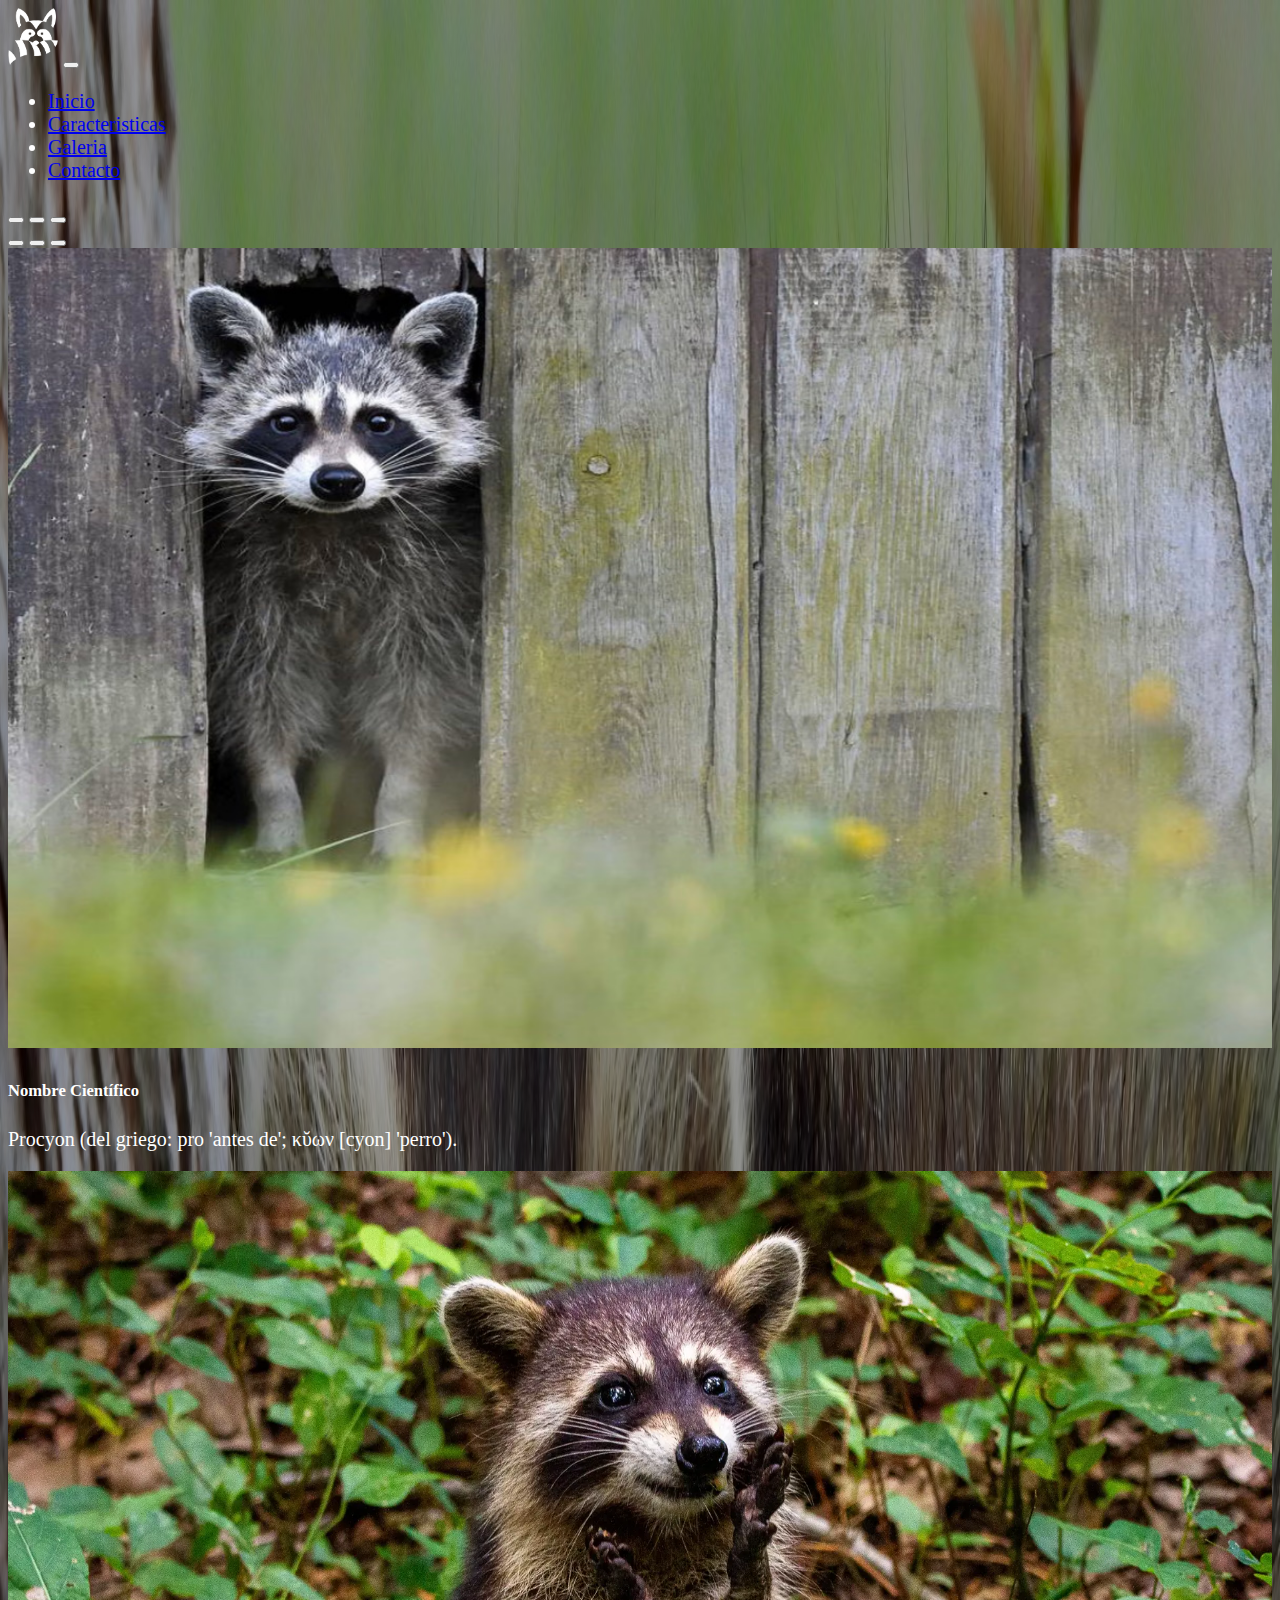
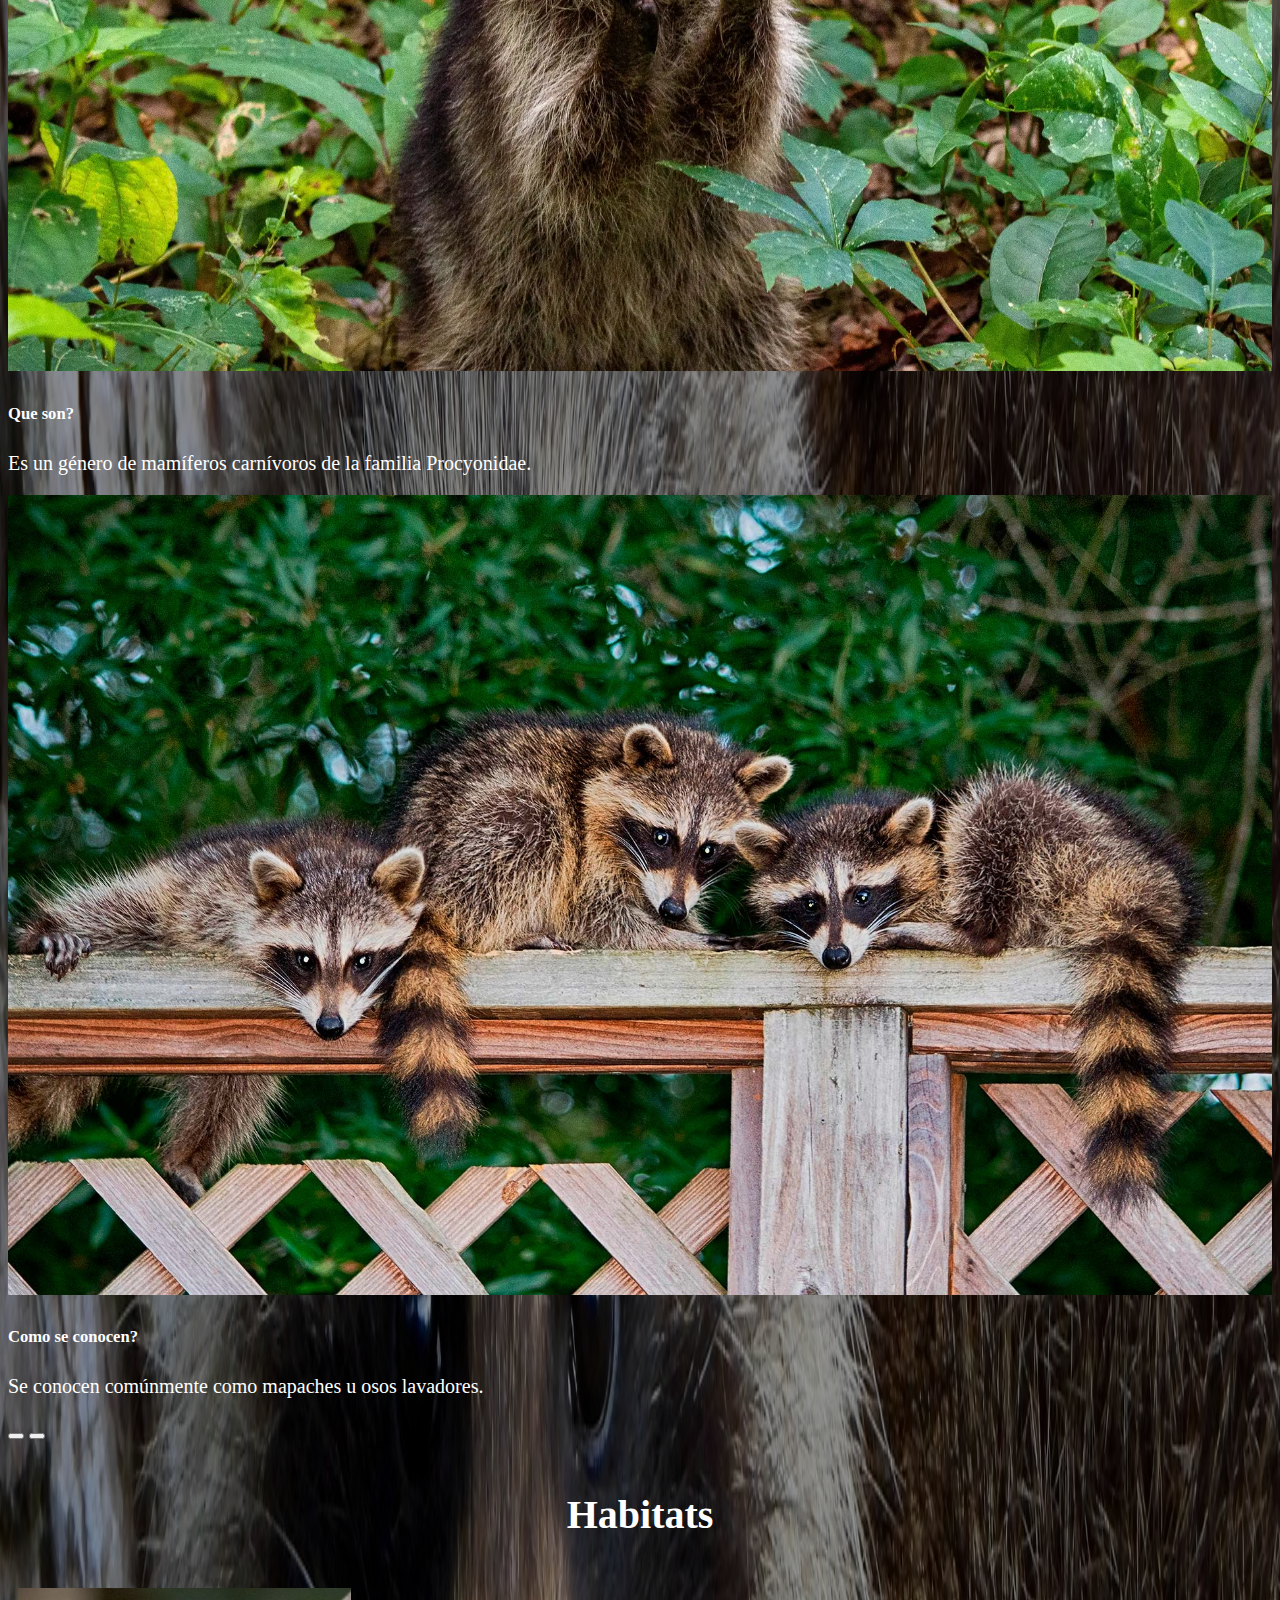
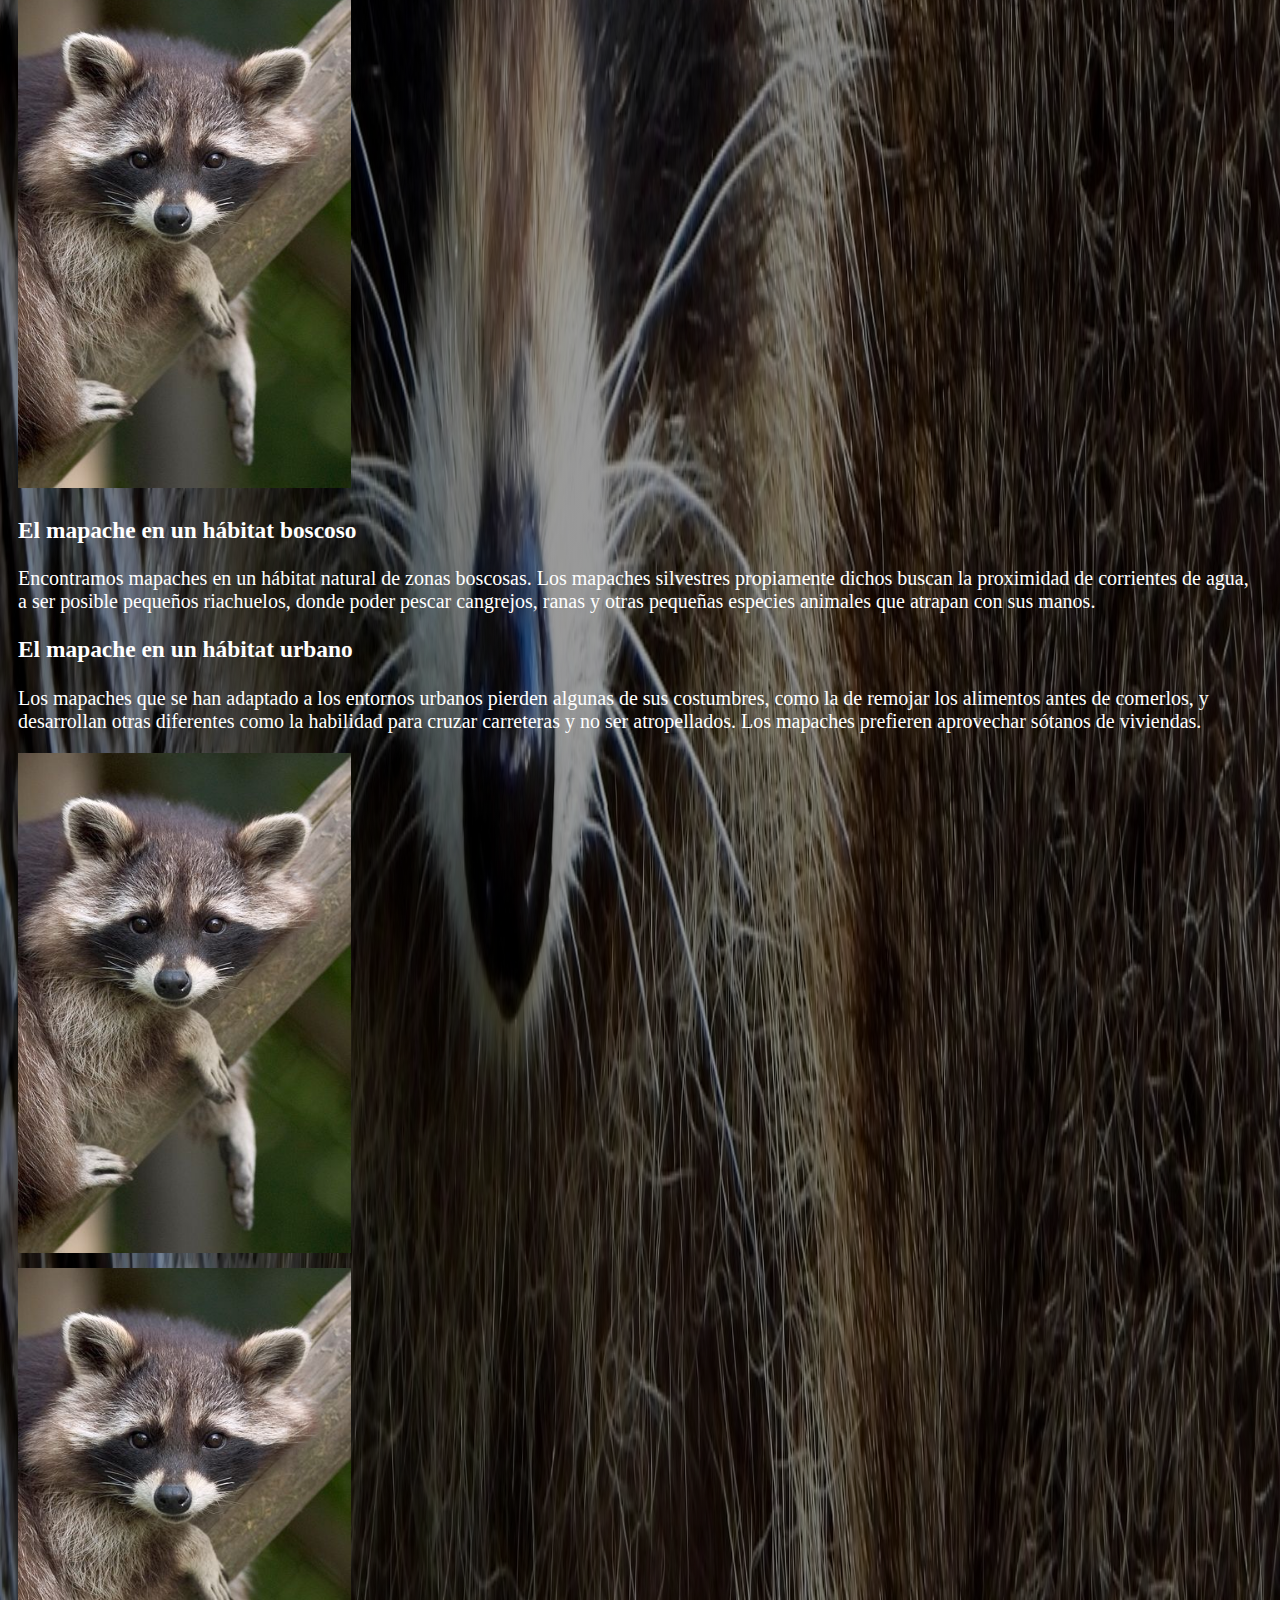
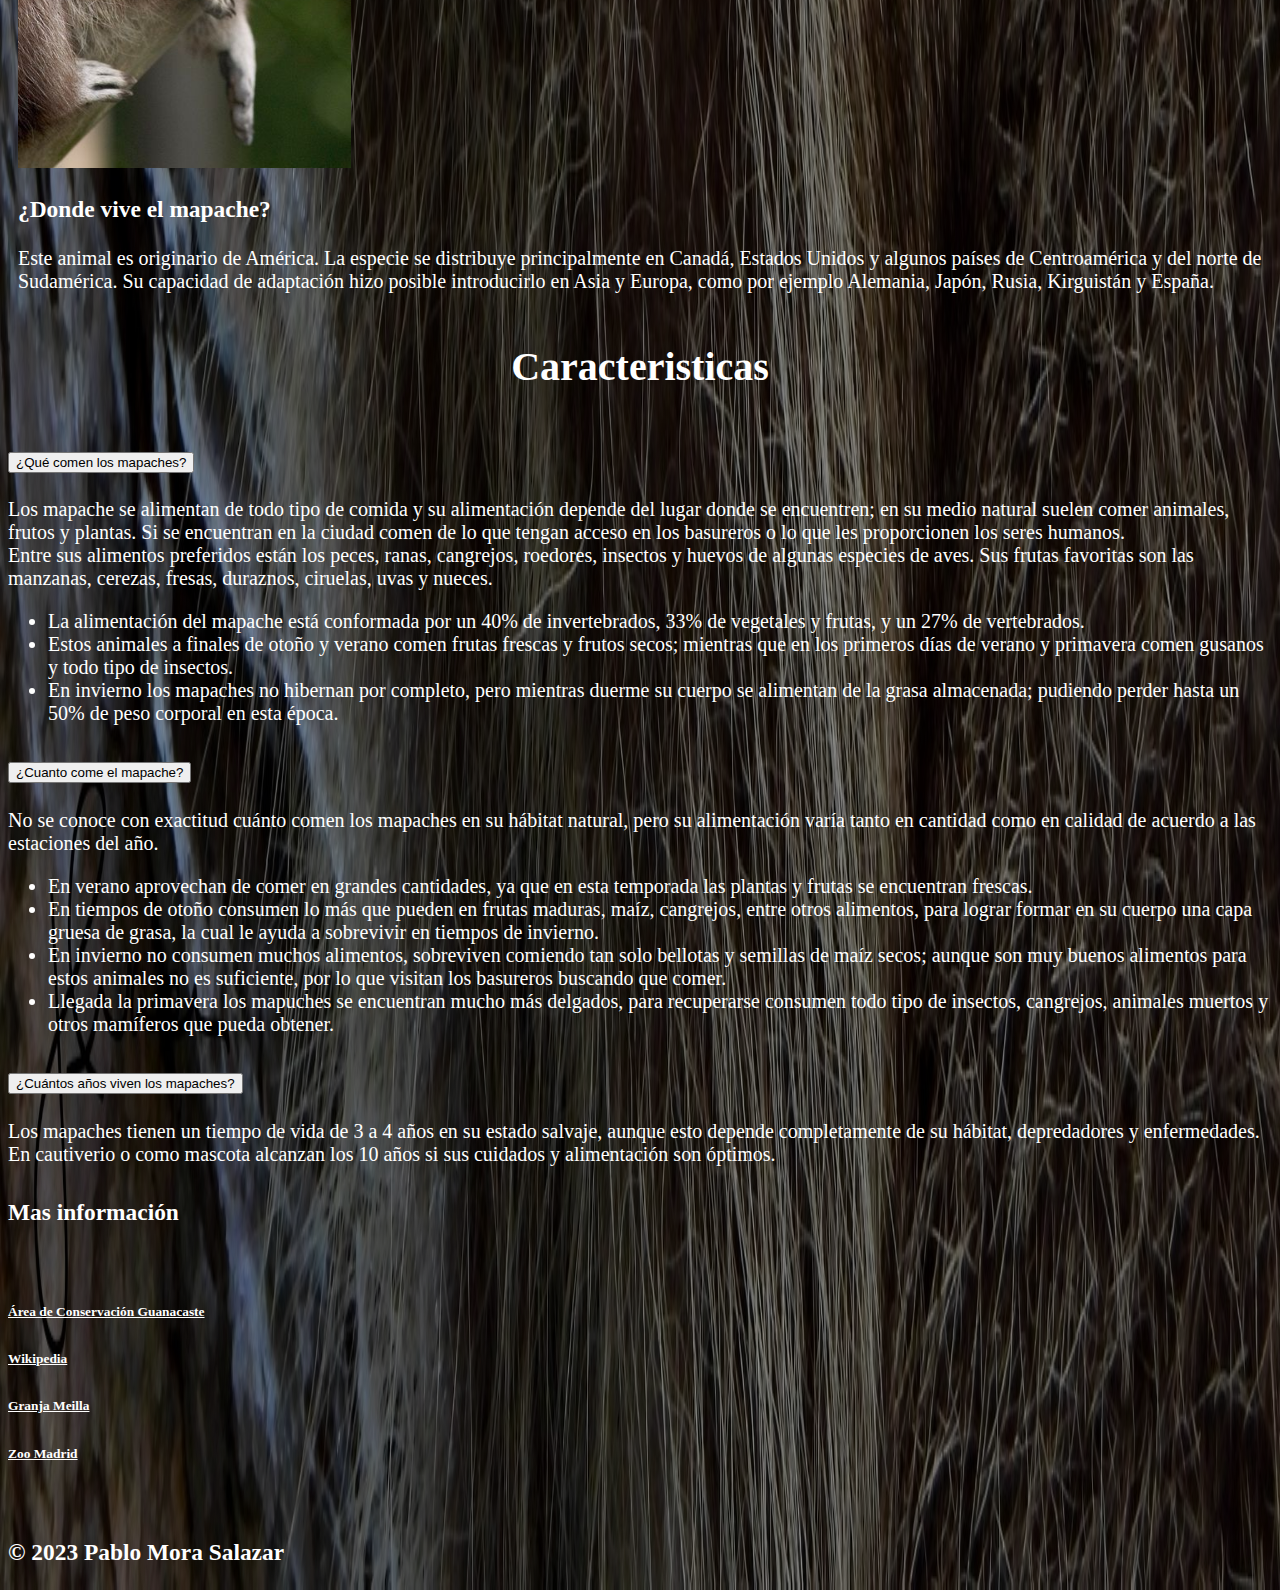
<file: index.html>
<!DOCTYPE html>
<html lang="es">
  <head>
    <meta charset="UTF-8">
    <meta http-equiv="X-UA-Compatible" content="IE=edge">
    <meta name="viewport" content="width=device-width, initial-scale=1.0">
    <title>Mapaches</title>
    <link
      href="https://cdn.jsdelivr.net/npm/bootstrap@5.3.0-alpha3/dist/css/bootstrap.min.css"
      rel="stylesheet"
      integrity="sha384-KK94CHFLLe+nY2dmCWGMq91rCGa5gtU4mk92HdvYe+M/SXH301p5ILy+dN9+nJOZ"
      crossorigin="anonymous">
    <link rel="stylesheet" href="css/estilos.css">
    <link rel="shortcut icon" href="img/icono_negro.png">
  </head>
  <body class="fondoContacto">

    <nav class="navbar navbar-expand-sm navbar-dark bg-dark">
      <div class="container-fluid">
          <a class="navbar-brand" href="javascript:void(0)"><img class="iconoNav" src="img/icono_blanco.png" alt=""></a>
          <button class="navbar-toggler" type="button"
              data-bs-toggle="collapse"
              data-bs-target="#mynavbar">
              <span class="navbar-toggler-icon"></span>
          </button>
          <div class="collapse navbar-collapse" id="mynavbar">
              <ul class="navbar-nav ms-auto">
                  <li class="nav-item">
                      <a class="nav-link" href="index.html">Inicio</a>
                  </li>
                  <li class="nav-item">
                      <a class="nav-link" href="index.html#caracteristicas">Caracteristicas</a>
                  </li>
                  <li class="nav-item">
                      <a class="nav-link" href="galeria.html">Galeria</a>
                  </li>
                  <li class="nav-item">
                      <a class="nav-link" href="contacto.html">Contacto</a>
                  </li>
              </ul>
          </div>
      </div>
  </nav>

    <header>
      <!-- Carousel -->
      <div id="demo" class="carousel slide" data-bs-ride="carousel">

        <!-- Indicators/dots -->
        <div class="carousel-indicators">
          <button type="button" data-bs-target="#demo" data-bs-slide-to="0"
            class="active"></button>
          <button type="button" data-bs-target="#demo" data-bs-slide-to="1"></button>
          <button type="button" data-bs-target="#demo" data-bs-slide-to="2"></button>
        </div>

        <!-- The slideshow/carousel -->
        <div id="carouselExampleCaptions" class="carousel slide"
          data-mdb-ride="carousel">
          <div class="carousel-indicators">
            <button type="button" data-bs-target="#demo" data-bs-slide-to="0"
              class="active"></button>
            <button type="button" data-bs-target="#demo" data-bs-slide-to="1"></button>
            <button type="button" data-bs-target="#demo" data-bs-slide-to="2"></button>
          </div>
          <div class="carousel-inner">
            <div class="carousel-item active">
              <img src="img/carousel1.jpg" class="d-block carouselImg" alt="Wild
                Landscape"/>
              <div class="carousel-caption d-none d-md-block">
                <h5>Nombre Científico</h5>
                <p>Procyon (del griego: pro 'antes de'; κῠων [cyon] 'perro').</p>
              </div>
            </div>
            <div class="carousel-item">
              <img src="img/carousel2.jpg" class="d-block carouselImg" alt="Wild
                Landscape"/>
              <div class="carousel-caption d-none d-md-block">
                <h5>Que son?</h5>
                <p>Es un género de mamíferos carnívoros de la familia Procyonidae​.</p>
              </div>
            </div>
            <div class="carousel-item">
              <img src="img/carousel3.jpg" class="d-block carouselImg" alt="Wild
                Landscape"/>
              <div class="carousel-caption d-none d-md-block">
                <h5>Como se conocen?</h5>
                <p>Se conocen comúnmente como mapaches u osos lavadores.</p>
              </div>
            </div>
          </div>
          <button class="carousel-control-prev" type="button"
            data-bs-target="#demo" data-bs-slide="prev">
            <span class="carousel-control-prev-icon"></span>
          </button>
          <button class="carousel-control-next" type="button"
            data-bs-target="#demo" data-bs-slide="next">
            <span class="carousel-control-next-icon"></span>
          </button>
        </div>
      </div>
    </header>

    <main>

      <h1>Habitats</h1>

      <div class="row row-cols-1 row-cols-md-3 mb-3 text-center m-1">
        <div class="col">
          <div class="card tarjeta">
            <img class="card-img-top" src="img/img1.jpeg" alt="Card image">
            <div class="card-header">
              <h3>El mapache en un hábitat boscoso</h3>
            </div>
            <div class="card-body">
              <p>Encontramos mapaches en un hábitat natural de zonas boscosas. Los mapaches silvestres propiamente dichos buscan la proximidad de corrientes de agua, a ser posible pequeños riachuelos, donde poder pescar cangrejos, ranas y otras pequeñas especies animales que atrapan con sus manos.</p>
            </div>
          </div>
        </div>

        <div class="col">
          <div class="card tarjeta">
            <div class="card-header">
              <h3>El mapache en un hábitat urbano</h3>
            </div>
            <div class="card-body">
              <p>Los mapaches que se han adaptado a los entornos urbanos pierden algunas de sus costumbres, como la de remojar los alimentos antes de comerlos, y desarrollan otras diferentes como la habilidad para cruzar carreteras y no ser atropellados. Los mapaches prefieren aprovechar sótanos de viviendas.</p>
            </div>
            <img class="card-img-bottom" src="img/img1.jpeg" alt="Card image">
          </div>
        </div>

        <div class="col">
          <div class="card tarjeta">
            <img class="card-img-top" src="img/img1.jpeg" alt="Card image">
            <div class="card-header">
              <h3>¿Donde vive el mapache?</h3>
            </div>
            <div class="card-body">
              <p>Este animal es originario de América. La especie se distribuye principalmente en Canadá, Estados Unidos y algunos países de Centroamérica y del norte de Sudamérica. Su capacidad de adaptación hizo posible introducirlo en Asia y Europa, como por ejemplo Alemania, Japón, Rusia, Kirguistán y España.</p>
            </div>
          </div>
        </div>
      </div>

      <h1 id="caracteristicas">Caracteristicas</h1>

      <div class="row w-75 mx-auto">
        <div class="accordion accordion-flush" id="accordionFlushExample">
          <div class="accordion-item">
            <h2 class="accordion-header" id="flush-headingOne">
              <button class="accordion-button collapsed" type="button"
                data-bs-toggle="collapse" data-bs-target="#flush-collapseOne"
                aria-expanded="false" aria-controls="flush-collapseOne">
                ¿Qué comen los mapaches?
              </button>
            </h2>
            <div id="flush-collapseOne" class="accordion-collapse collapse"
              aria-labelledby="flush-headingOne"
              data-bs-parent="#accordionFlushExample">
              <div class="accordion-body">Los mapache se alimentan de todo tipo de comida y su alimentación depende del lugar donde se encuentren; en su medio natural suelen comer animales, frutos y plantas. Si se encuentran en la ciudad comen de lo que tengan acceso en los basureros o lo que les proporcionen los seres humanos.
                <br>
                Entre sus alimentos preferidos están los peces, ranas, cangrejos, roedores, insectos y huevos de algunas especies de aves. Sus frutas favoritas son las manzanas, cerezas, fresas, duraznos, ciruelas, uvas y nueces.
                <ul>
                  <li>La alimentación del mapache está conformada por un 40% de invertebrados, 33% de vegetales y frutas, y un 27% de vertebrados.</li>
                  <li>Estos animales a finales de otoño y verano comen frutas frescas y frutos secos; mientras que en los primeros días de verano y primavera comen gusanos y todo tipo de insectos.</li>
                  <li>En invierno los mapaches no hibernan por completo, pero mientras duerme su cuerpo se alimentan de la grasa almacenada; pudiendo perder hasta un 50% de peso corporal en esta época.</li>
                </ul>
              </div> 
            </div>
          </div>
          <div class="accordion-item">
            <h2 class="accordion-header" id="flush-headingTwo">
              <button class="accordion-button collapsed" type="button"
                data-bs-toggle="collapse" data-bs-target="#flush-collapseTwo"
                aria-expanded="false" aria-controls="flush-collapseTwo">
                ¿Cuanto come el mapache?
              </button>
            </h2>
            <div id="flush-collapseTwo" class="accordion-collapse collapse"
              aria-labelledby="flush-headingTwo"
              data-bs-parent="#accordionFlushExample">
              <div class="accordion-body">
                No se conoce con exactitud cuánto comen los mapaches en su hábitat natural, pero su alimentación varía tanto en cantidad como en calidad de acuerdo a las estaciones del año.
                <ul>
                  <li>En verano aprovechan de comer en grandes cantidades, ya que en esta temporada las plantas y frutas se encuentran frescas.
                  </li>
                  <li>En tiempos de otoño consumen lo más que pueden en frutas maduras, maíz, cangrejos, entre otros alimentos, para lograr formar en su cuerpo una capa gruesa de grasa, la cual le ayuda a sobrevivir en tiempos de invierno.
                  </li>
                  <li>En invierno no consumen muchos alimentos, sobreviven comiendo tan solo bellotas y semillas de maíz secos; aunque son muy buenos alimentos para estos animales no es suficiente, por lo que visitan los basureros buscando que comer.
                  </li>
                  <li>Llegada la primavera los mapuches se encuentran mucho más delgados, para recuperarse consumen todo tipo de insectos, cangrejos, animales muertos y otros mamíferos que pueda obtener.</div>
                  </li>
                </ul>
            </div>
          </div>
          <div class="accordion-item">
            <h2 class="accordion-header" id="flush-headingThree">
              <button class="accordion-button collapsed" type="button"
                data-bs-toggle="collapse" data-bs-target="#flush-collapseThree"
                aria-expanded="false" aria-controls="flush-collapseThree">
                ¿Cuántos años viven los mapaches?
              </button>
            </h2>
            <div id="flush-collapseThree" class="accordion-collapse collapse"
              aria-labelledby="flush-headingThree"
              data-bs-parent="#accordionFlushExample">
              <div class="accordion-body">
                Los mapaches tienen un tiempo de vida de 3 a 4 años en su estado salvaje, aunque esto depende completamente de su hábitat, depredadores y enfermedades. En cautiverio o como mascota alcanzan los 10 años si sus cuidados y alimentación son óptimos.</div>
            </div>
          </div>
        </div>
      </div>
    </main>

    <footer class="bg-dark mt-5 text-center">
      <h3>Mas información</h3>
      <br>
      <div class="row w-50 mx-auto">
        <h6 class="col"><a href="https://www.acguanacaste.ac.cr/paginas-de-especies/mamiferos/658-procyonidae/4273-procyon-lotor-procyonidae">Área de Conservación Guanacaste</a></h6>
        <h6 class="col"><a href="https://es.wikipedia.org/wiki/Procyon">Wikipedia</a></h6>
        <h6 class="col"><a href="https://granjamelilla.es/mapaches/">Granja Meilla</a></h6>
        <h6 class="col"><a href="https://www.zoomadrid.com/animales-y-continentes/animales/mapache">Zoo Madrid</a></h6>
      </div>
      <br>
      <h3>© 2023 Pablo Mora Salazar</h3>
    </footer>
    <script
      src="https://cdn.jsdelivr.net/npm/bootstrap@5.3.0-alpha3/dist/js/bootstrap.bundle.min.js"
      integrity="sha384-ENjdO4Dr2bkBIFxQpeoTz1HIcje39Wm4jDKdf19U8gI4ddQ3GYNS7NTKfAdVQSZe"
      crossorigin="anonymous"></script></body>
</html>
</file>
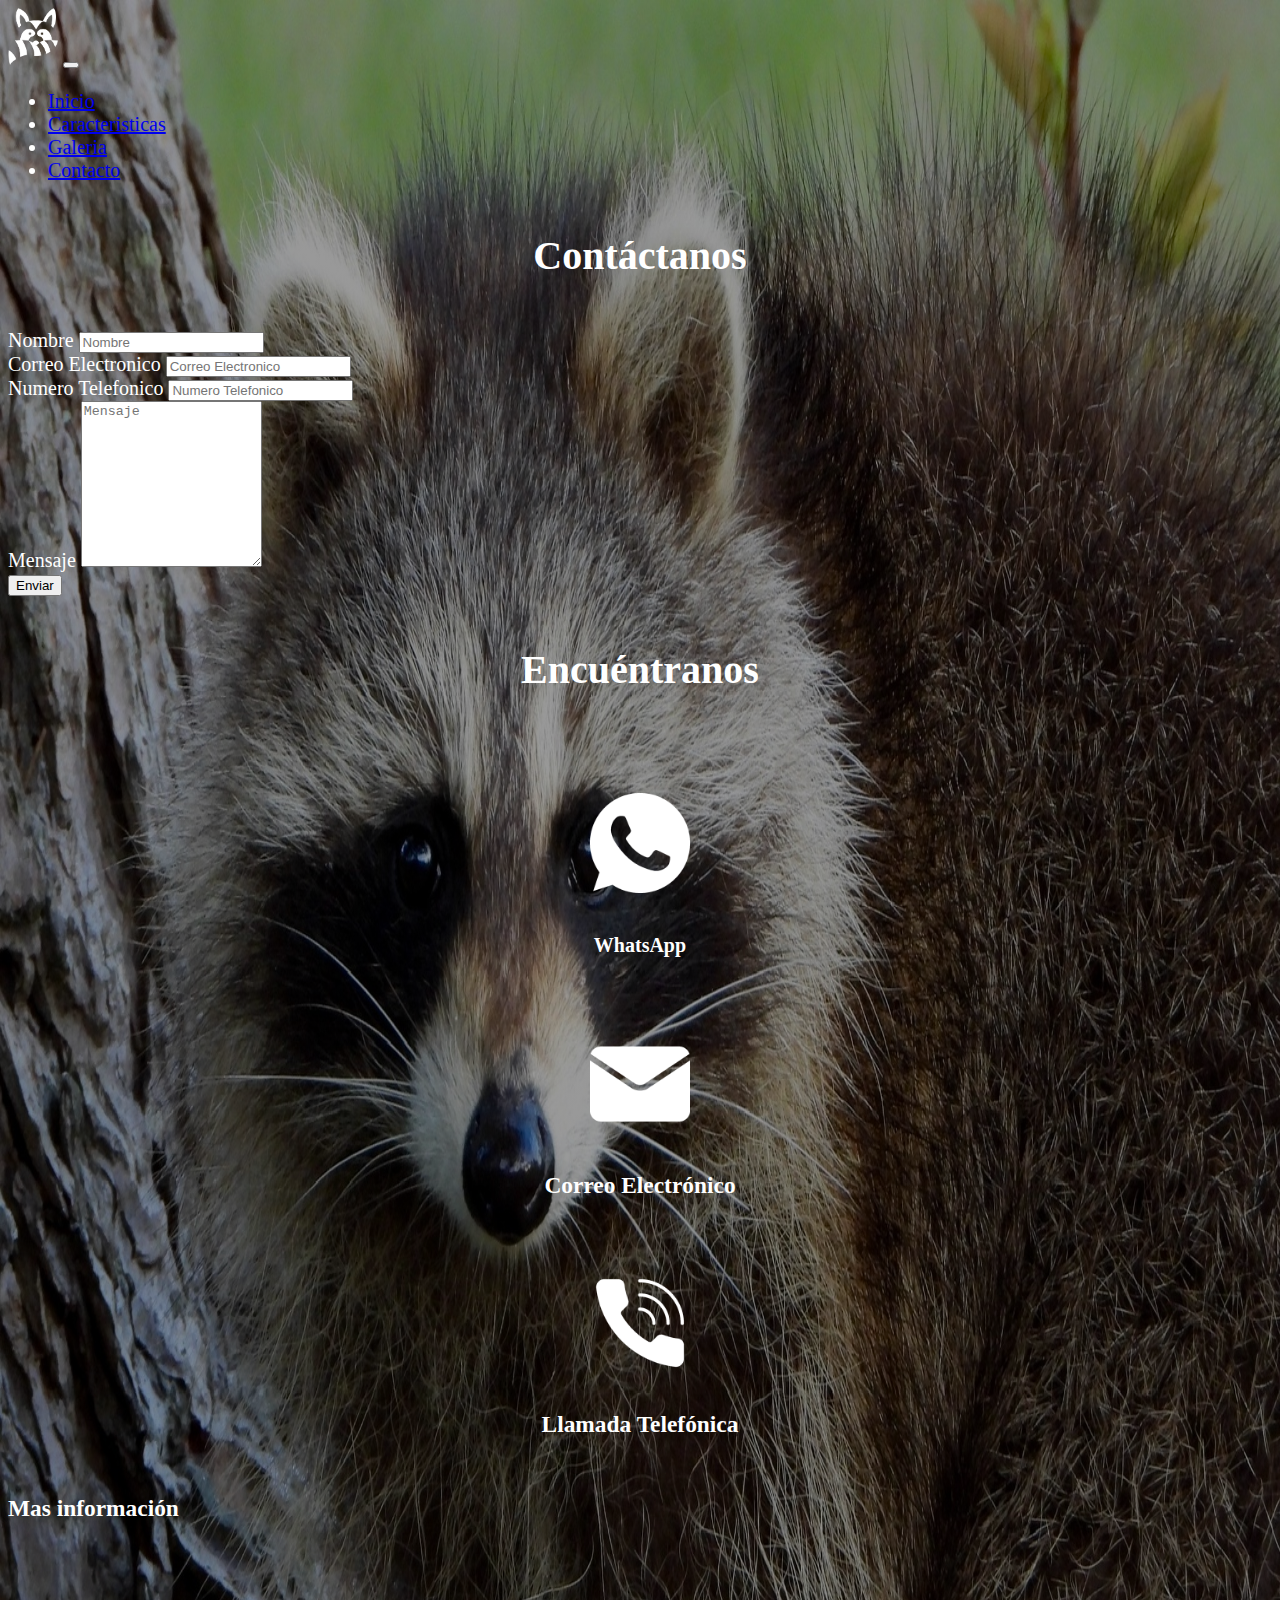
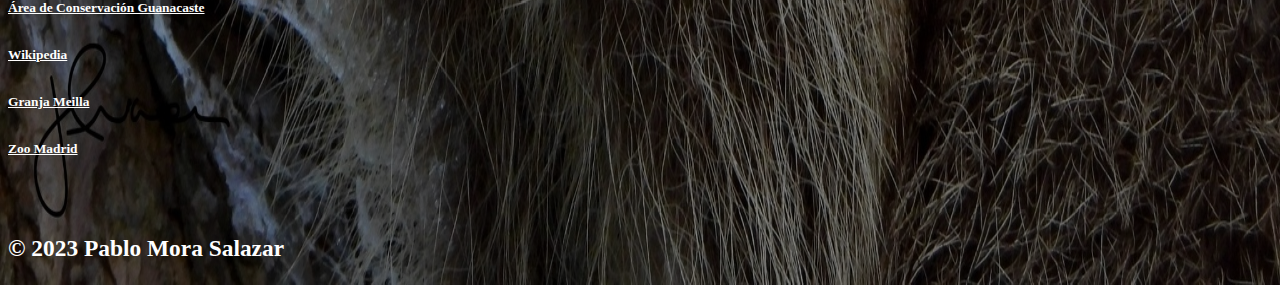
<file: contacto.html>
<!DOCTYPE html>
<html lang="es">
    <head>
        <meta charset="UTF-8">
        <meta http-equiv="X-UA-Compatible" content="IE=edge">
        <meta name="viewport" content="width=device-width, initial-scale=1.0">
        <title>Mapaches</title>
        <link
            href="https://cdn.jsdelivr.net/npm/bootstrap@5.3.0-alpha3/dist/css/bootstrap.min.css"
            rel="stylesheet"
            integrity="sha384-KK94CHFLLe+nY2dmCWGMq91rCGa5gtU4mk92HdvYe+M/SXH301p5ILy+dN9+nJOZ"
            crossorigin="anonymous">
        <link rel="stylesheet" href="css/estilos.css">
        <link rel="shortcut icon" href="img/icono_negro.png">
    </head>
    <body class="fondoContacto">

        <nav class="navbar navbar-expand-sm navbar-dark bg-dark">
            <div class="container-fluid">
                <a class="navbar-brand" href="javascript:void(0)"><img class="iconoNav" src="img/icono_blanco.png" alt=""></a>
                <button class="navbar-toggler" type="button"
                    data-bs-toggle="collapse"
                    data-bs-target="#mynavbar">
                    <span class="navbar-toggler-icon"></span>
                </button>
                <div class="collapse navbar-collapse" id="mynavbar">
                    <ul class="navbar-nav ms-auto">
                        <li class="nav-item">
                            <a class="nav-link" href="index.html">Inicio</a>
                        </li>
                        <li class="nav-item">
                            <a class="nav-link" href="index.html#caracteristicas">Caracteristicas</a>
                        </li>
                        <li class="nav-item">
                            <a class="nav-link" href="galeria.html">Galeria</a>
                        </li>
                        <li class="nav-item">
                            <a class="nav-link" href="contacto.html">Contacto</a>
                        </li>
                    </ul>
                </div>
            </div>
        </nav>

        <main>

            <h1>Contáctanos</h1>
            <div class="container py-4">

                <form id="formulario">

                    <div class="mb-3">
                        <label class="form-label" for="nombre">Nombre</label>
                        <input class="form-control" id="nombre" type="text"
                            placeholder="Nombre" />
                    </div>

                    <!-- Email address input -->
                    <div class="mb-3">
                        <label class="form-label" for="correo">Correo Electronico
                        </label>
                        <input class="form-control" id="correo"
                            type="email" placeholder="Correo Electronico" />
                    </div>

                    <!-- Email address input -->
                    <div class="mb-3">
                        <label class="form-label" for="telefono">Numero
                            Telefonico</label>
                        <input class="form-control" id="telefono"
                            type="text" placeholder="Numero Telefonico" />
                    </div>

                    <!-- Message input -->
                    <div class="mb-3">
                        <label class="form-label" for="mensaje">Mensaje</label>
                        <textarea class="form-control" id="mensaje" type="text"
                            placeholder="Mensaje" style="height: 10rem;"></textarea>
                    </div>

                    <!-- Form submit button -->
                    <div class="d-grid">
                        <button class="btn btn-primary btn-lg" type="submit">Enviar</button>
                    </div>

                </form>

            </div>

            <h1>Encuéntranos</h1>

            <div class="row tarjetaContacto">
                <a class="col"
                    href="https://wa.me/50683084809/?text=Hola%20me%20gustaria%20donar%20para%20ayudar%20a%20preservar%20la%20especie."
                    target="_blank">
                        <img src="img/whatsapp.png">
                        <h4>WhatsApp</h4>
                </a>
                <a class="col" href="mailto:pmora431@hotmail.es">
                        <img src="img/email.png">
                        <h3>Correo Electrónico</h3>
                </a>
                <a class="col" href="tel:+50683084809">
                        <img src="img/llamada-telefonica.png">
                        <h3>Llamada Telefónica</h3>
                </a>
            </div>

        </main>

        <footer class="bg-dark mt-5 text-center">
            <h3>Mas información</h3>
            <br>
            <div class="row w-50 mx-auto">
              <h6 class="col"><a href="https://www.acguanacaste.ac.cr/paginas-de-especies/mamiferos/658-procyonidae/4273-procyon-lotor-procyonidae">Área de Conservación Guanacaste</a></h6>
              <h6 class="col"><a href="https://es.wikipedia.org/wiki/Procyon">Wikipedia</a></h6>
              <h6 class="col"><a href="https://granjamelilla.es/mapaches/">Granja Meilla</a></h6>
              <h6 class="col"><a href="https://www.zoomadrid.com/animales-y-continentes/animales/mapache">Zoo Madrid</a></h6>
            </div>
            <br>
            <h3>© 2023 Pablo Mora Salazar</h3>
          </footer>
        <script
            src="https://cdn.jsdelivr.net/npm/bootstrap@5.3.0-alpha3/dist/js/bootstrap.bundle.min.js"
            integrity="sha384-ENjdO4Dr2bkBIFxQpeoTz1HIcje39Wm4jDKdf19U8gI4ddQ3GYNS7NTKfAdVQSZe"
            crossorigin="anonymous"></script></body>
</html>
</file>
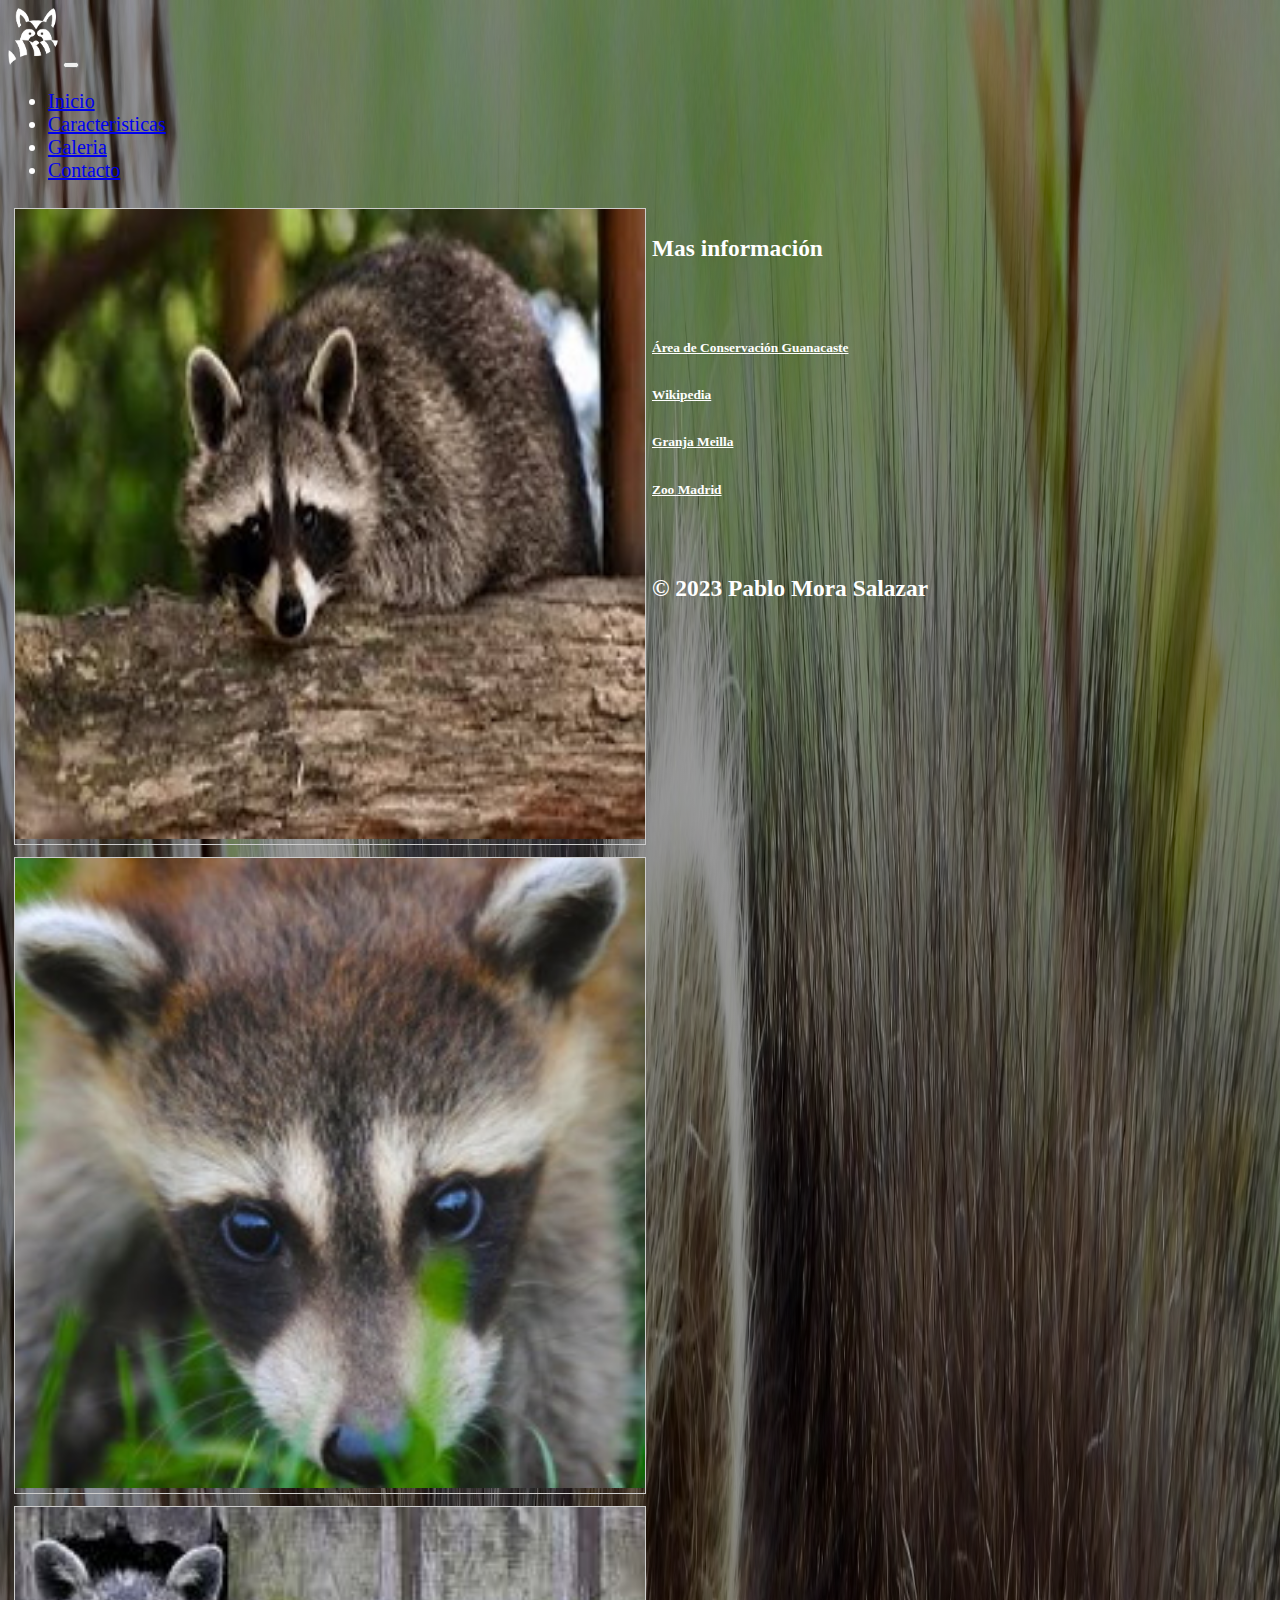
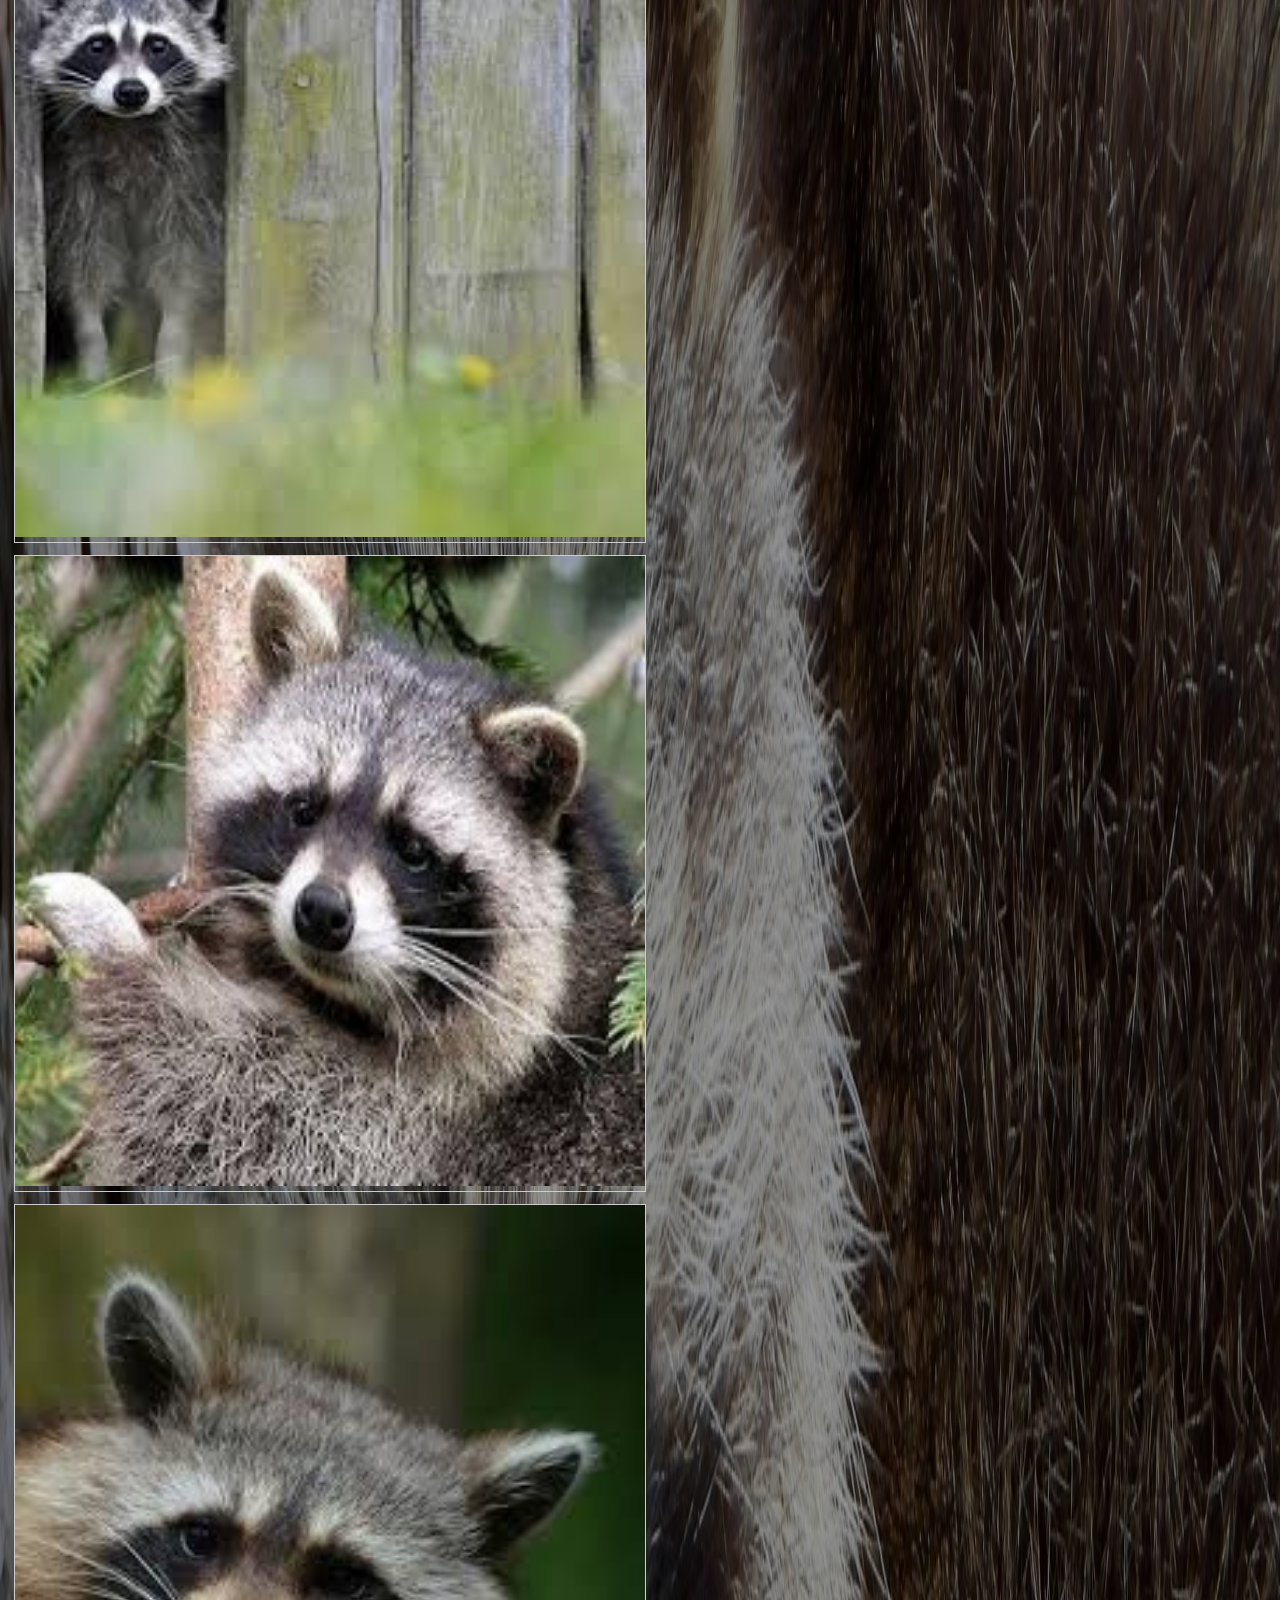
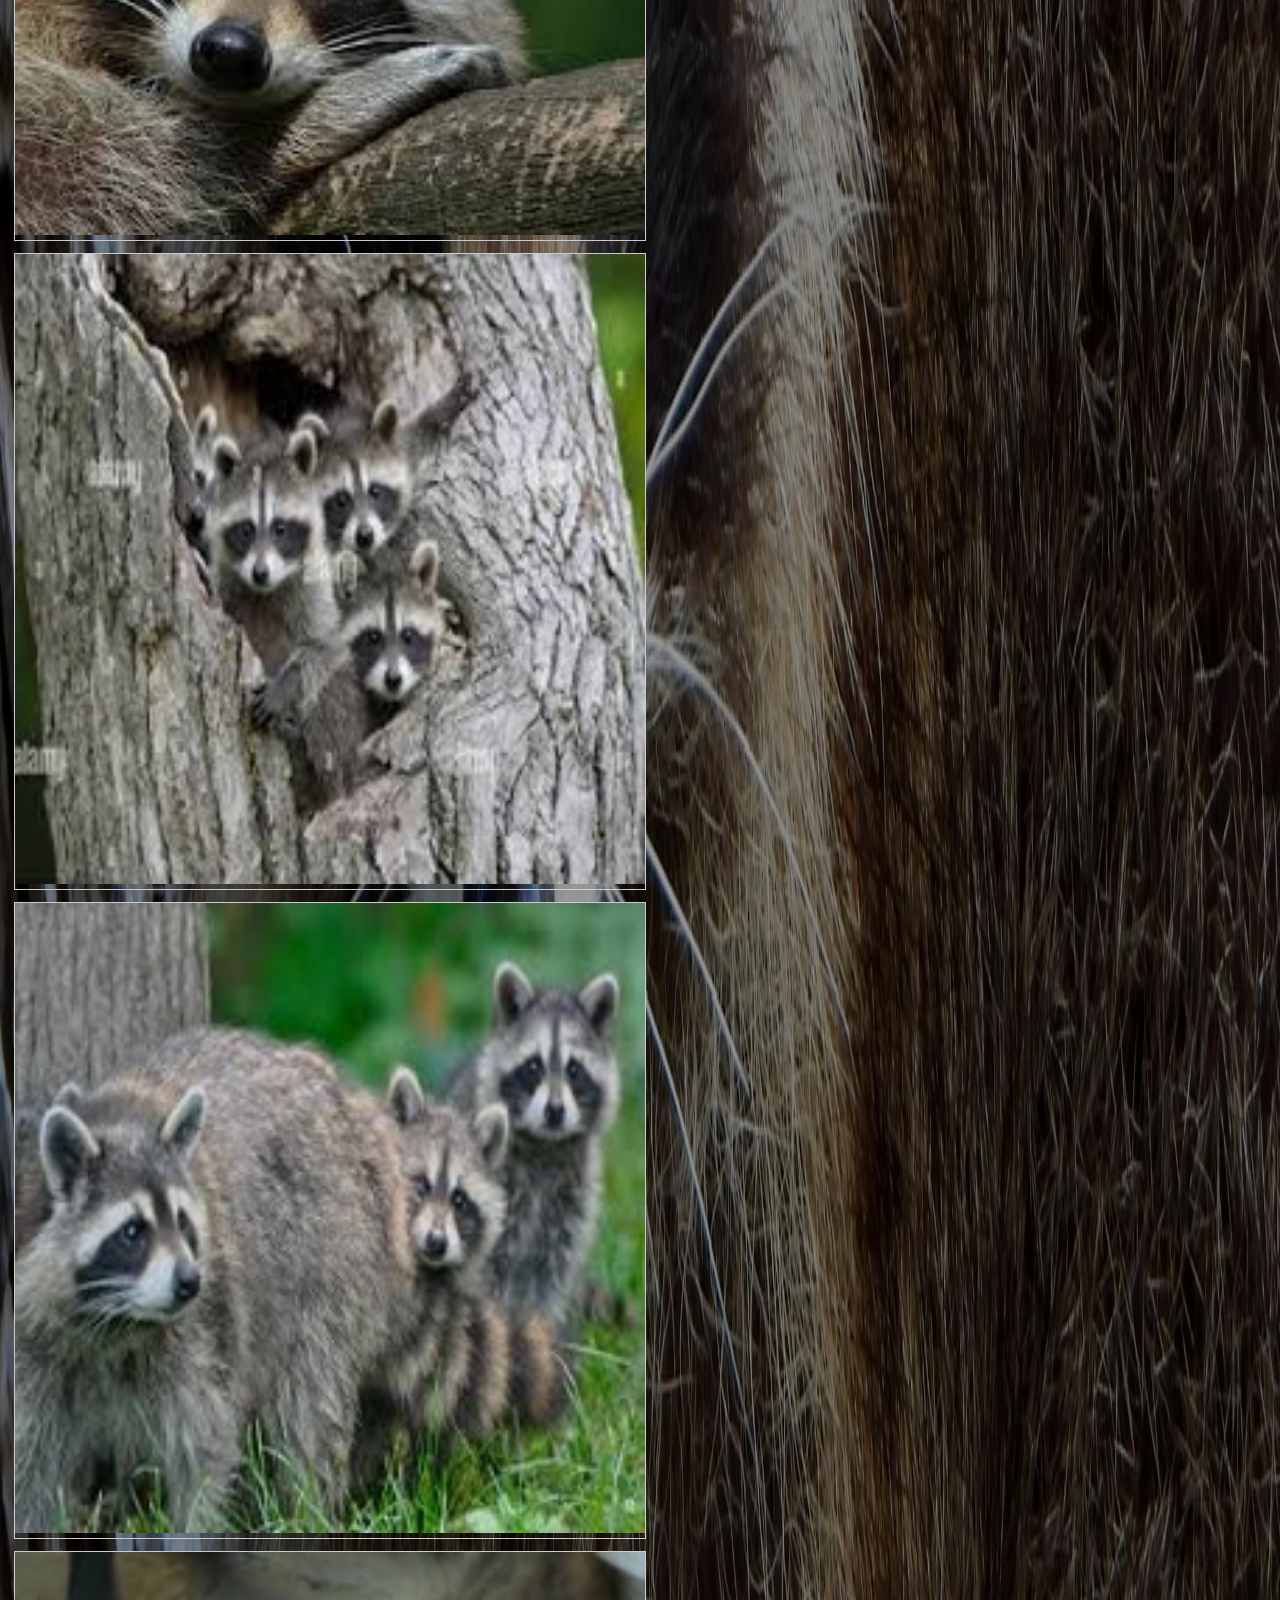
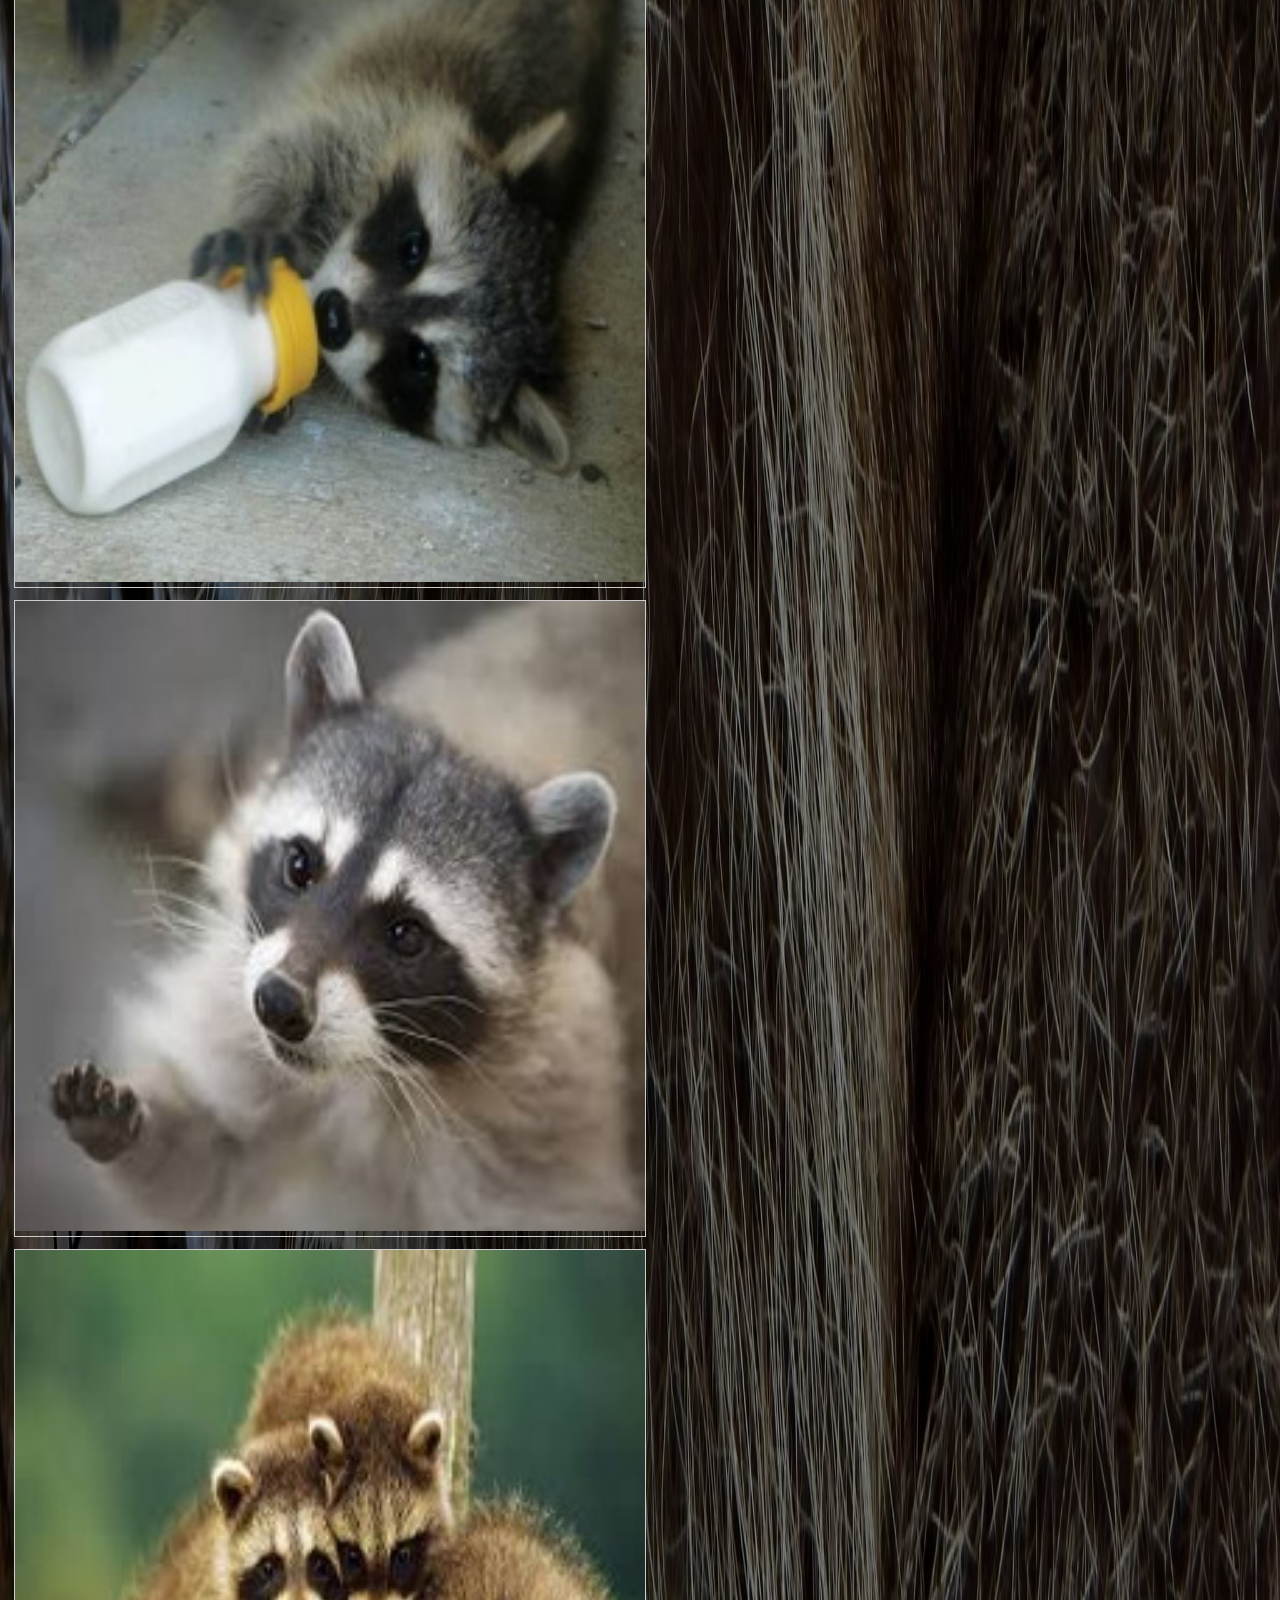
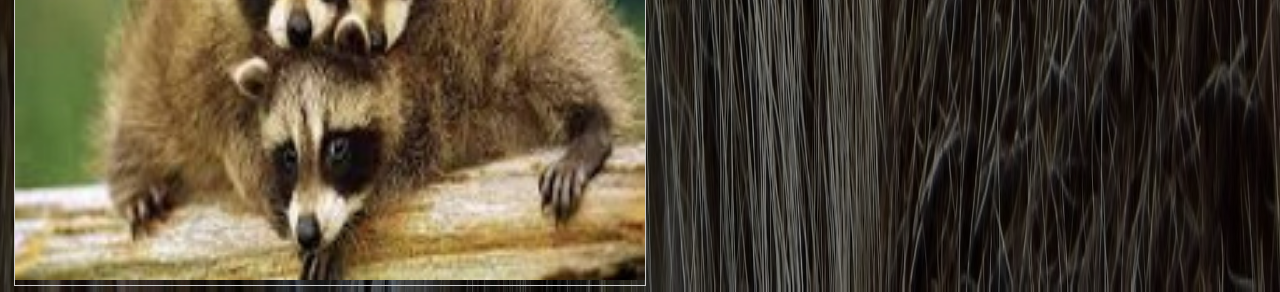
<file: galeria.html>
<!DOCTYPE html>
<html lang="es">
    <head>
        <meta charset="UTF-8">
        <meta http-equiv="X-UA-Compatible" content="IE=edge">
        <meta name="viewport" content="width=device-width, initial-scale=1.0">
        <title>Mapaches</title>
        <link
            href="https://cdn.jsdelivr.net/npm/bootstrap@5.3.0-alpha3/dist/css/bootstrap.min.css"
            rel="stylesheet"
            integrity="sha384-KK94CHFLLe+nY2dmCWGMq91rCGa5gtU4mk92HdvYe+M/SXH301p5ILy+dN9+nJOZ"
            crossorigin="anonymous">
        <link rel="stylesheet" href="css/estilos.css">
        <link rel="shortcut icon" href="img/icono_negro.png">
    </head>
    <body class="fondoContacto">

        <nav class="navbar navbar-expand-sm navbar-dark bg-dark">
            <div class="container-fluid">
                <a class="navbar-brand" href="javascript:void(0)"><img
                        class="iconoNav" src="img/icono_blanco.png" alt=""></a>
                <button class="navbar-toggler" type="button"
                    data-bs-toggle="collapse"
                    data-bs-target="#mynavbar">
                    <span class="navbar-toggler-icon"></span>
                </button>
                <div class="collapse navbar-collapse" id="mynavbar">
                    <ul class="navbar-nav ms-auto">
                        <li class="nav-item">
                            <a class="nav-link" href="index.html">Inicio</a>
                        </li>
                        <li class="nav-item">
                            <a class="nav-link"
                                href="index.html#caracteristicas">Caracteristicas</a>
                        </li>
                        <li class="nav-item">
                            <a class="nav-link" href="galeria.html">Galeria</a>
                        </li>
                        <li class="nav-item">
                            <a class="nav-link" href="contacto.html">Contacto</a>
                        </li>
                    </ul>
                </div>
            </div>
        </nav>

        <main>
            <div class="responsive">
                <div class="gallery">
                    <img src="img/galeria(1).jpeg" width="600" height="400">
                </div>
              </div>
              
              
              <div class="responsive">
                <div class="gallery">
                    <img src="img/galeria(2).jpeg" width="600" height="400">
                </div>
              </div>
              
              <div class="responsive">
                <div class="gallery">
                    <img src="img/galeria(3).jpeg" width="600" height="400">
                </div>
              </div>
              
              <div class="responsive">
                <div class="gallery">
                    <img src="img/galeria(4).jpeg" width="600" height="400">
                </div>
              </div>

              <div class="responsive">
                <div class="gallery">
                    <img src="img/galeria(5).jpeg" width="600" height="400">
                </div>
              </div>

              <div class="responsive">
                <div class="gallery">
                    <img src="img/galeria(6).jpeg" width="600" height="400">
                </div>
              </div>

              <div class="responsive">
                <div class="gallery">
                    <img src="img/galeria(7).jpeg" width="600" height="400">
                </div>
              </div>

              <div class="responsive">
                <div class="gallery">
                    <img src="img/galeria(8).jpeg" width="600" height="400">
                </div>
              </div>

              <div class="responsive">
                <div class="gallery">
                    <img src="img/galeria(9).jpeg" width="600" height="400">
                </div>
              </div>

              <div class="responsive">
                <div class="gallery">
                    <img src="img/galeria(10).jpeg" width="600" height="400">
                </div>
              </div>
              
              <div class="clearfix"></div>
        </main>

        <footer class="bg-dark mt-5 text-center">
            <h3>Mas información</h3>
            <br>
            <div class="row w-50 mx-auto">
              <h6 class="col"><a href="https://www.acguanacaste.ac.cr/paginas-de-especies/mamiferos/658-procyonidae/4273-procyon-lotor-procyonidae">Área de Conservación Guanacaste</a></h6>
              <h6 class="col"><a href="https://es.wikipedia.org/wiki/Procyon">Wikipedia</a></h6>
              <h6 class="col"><a href="https://granjamelilla.es/mapaches/">Granja Meilla</a></h6>
              <h6 class="col"><a href="https://www.zoomadrid.com/animales-y-continentes/animales/mapache">Zoo Madrid</a></h6>
            </div>
            <br>
            <h3>© 2023 Pablo Mora Salazar</h3>
          </footer>
        <script
            src="https://cdn.jsdelivr.net/npm/bootstrap@5.3.0-alpha3/dist/js/bootstrap.bundle.min.js"
            integrity="sha384-ENjdO4Dr2bkBIFxQpeoTz1HIcje39Wm4jDKdf19U8gI4ddQ3GYNS7NTKfAdVQSZe"
            crossorigin="anonymous"></script></body>
</html>
</file>
<file: css/estilos.css>
.tarjetaContacto {
    width: 70%;
    text-align: center;
    margin: 0 auto;
}

.tarjetaContacto img {
    width: 100px;
    margin: 50px;
    margin-bottom: 10px;
}

.tarjetaContacto a {
    text-decoration: none;
    color: #fff;
}

main h1 {
    margin: 50px;
    text-align: center;
}

.iconoNav {
    width: 50px;
}

footer {
    padding-top: 10px;
}

footer a {
    color: #fff;
}

.gallery {
    border: 1px solid #ccc;
}

.gallery:hover {
    border: 1px solid #777;
}

.gallery img {
    width: 100%;
    height: auto;
}

.desc {
    padding: 15px;
    text-align: center;
}

.responsive {
    padding: 0 6px;
    float: left;
    width: 24.99999%;
  }

@media screen and (max-width: 400px) {
    .carouselImg {
        width: 100%;
        height: 150px;
    }

    .tarjeta p,
    h4 {
        display: none;
    }

    .tarjeta img {
        height: 300px;
    }

    .fondoContacto {
        background-image: linear-gradient(rgba(0, 0, 0, 0.4), rgba(0, 0, 0, 0.4));
        background-repeat: no-repeat;
        background-size: 100% 100%;
        color: #fff;
        font-size: 20px;
    }

    .responsive {
        width: 100%;
      }
}

@media screen and (min-width: 400px) {
    .carouselImg {
        width: 100%;
        height: 300px;
    }

    .tarjeta {
        margin: 10px;
    }

    .tarjeta img {
        height: 300px;
    }

    .fondoContacto {
        background-image: linear-gradient(rgba(0, 0, 0, 0.4), rgba(0, 0, 0, 0.4));
        background-repeat: no-repeat;
        background-size: 100% 100%;
        color: #fff;
        font-size: 20px;
    }

    .responsive {
        width: 100%;
      }
}

@media screen and (min-width: 800px) {
    .carouselImg {
        width: 100%;
        height: 500px;
    }

    .tarjeta img {
        height: 300px;
    }

    .fondoContacto {
        background-image: linear-gradient(rgba(0, 0, 0, 0.4), rgba(0, 0, 0, 0.4)), url("../img/fondoContacto.jpg");
        background-repeat: no-repeat;
        background-size: 100% 100%;
        color: #fff;
        font-size: 20px;
    }

    .responsive {
        width: 49.99999%;
        margin: 6px 0;
      }
}

@media screen and (min-width: 1000px) {
    .carouselImg {
        width: 100%;
        height: 800px;
    }

    .tarjeta img {
        height: 500px;
    }
}
</file>
